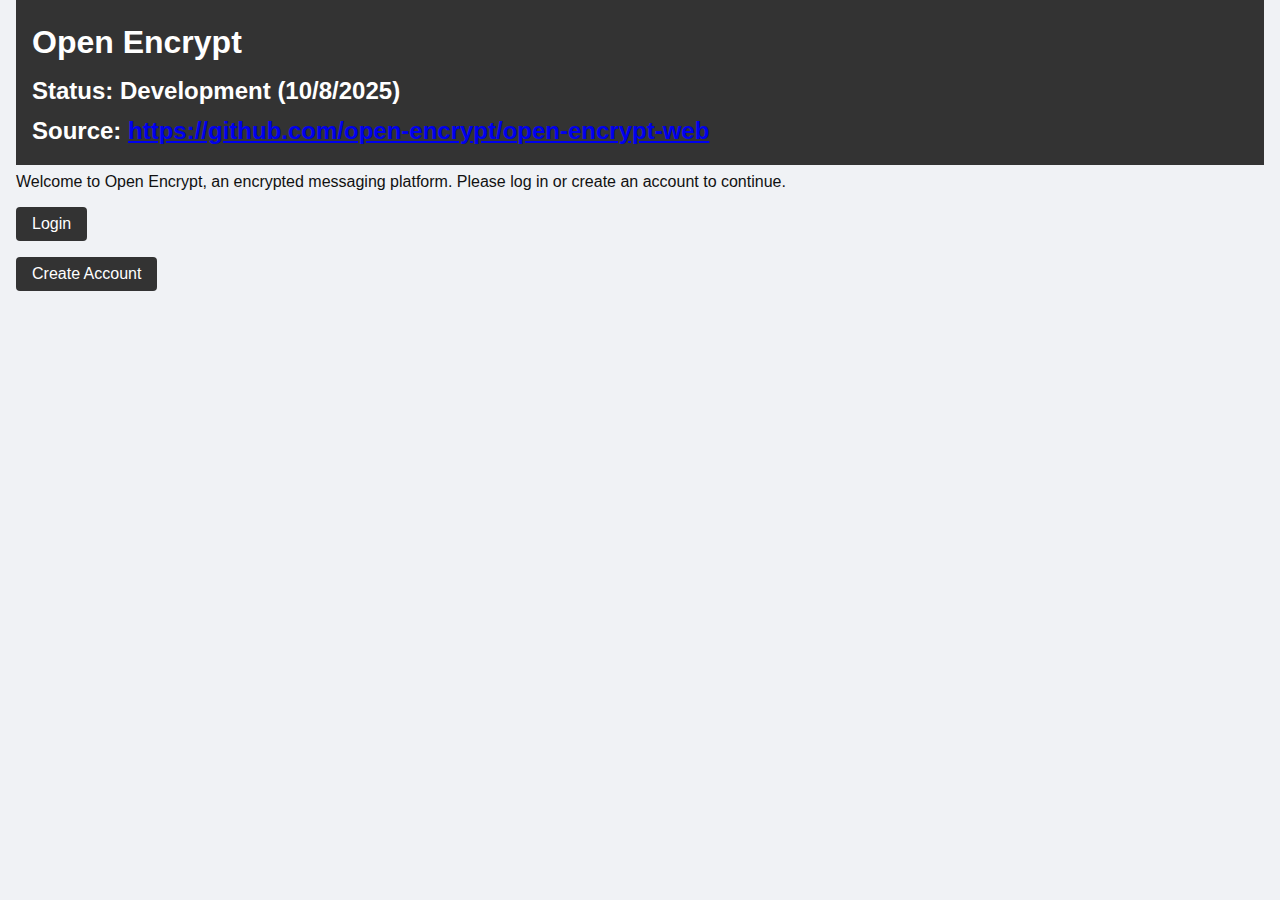
<file: index.html>
<!DOCTYPE html>
<html lang="en">
<head>
    <meta charset="UTF-8">
    <title>Open Encrypt</title>
    <link rel="stylesheet" href="css/style.css">
    <meta name="viewport" content="width=device-width, initial-scale=1.0">
    <meta name="description" content="Open Encrypt is a secure messaging app in development.">
    <meta name="robots" content="index, follow">
    <!-- Structured Data -->
    <script type="application/ld+json">
    {
        "@context": "https://schema.org",
        "@type": "WebSite",
        "name": "Open Encrypt",
        "url": "https://open-encrypt.com/"
    }
    </script>
</head>
<body>

<header>
    <h1>Open Encrypt</h1>
    <h2>Status: Development (10/8/2025)</h2>
    <h2>Source: <a href="https://github.com/open-encrypt/open-encrypt-web">https://github.com/open-encrypt/open-encrypt-web</a></h2>
</header>

<main class="centered">
    <p>Welcome to Open Encrypt, an encrypted messaging platform. Please log in or create an account to continue.</p>

    <div class="button-container">
        <form action="login.php" method="get">
            <input type="submit" value="Login">
        </form>

        <form action="create_account.php" method="get">
            <input type="submit" value="Create Account">
        </form>
    </div>
</main>

</body>
</html>
</file>
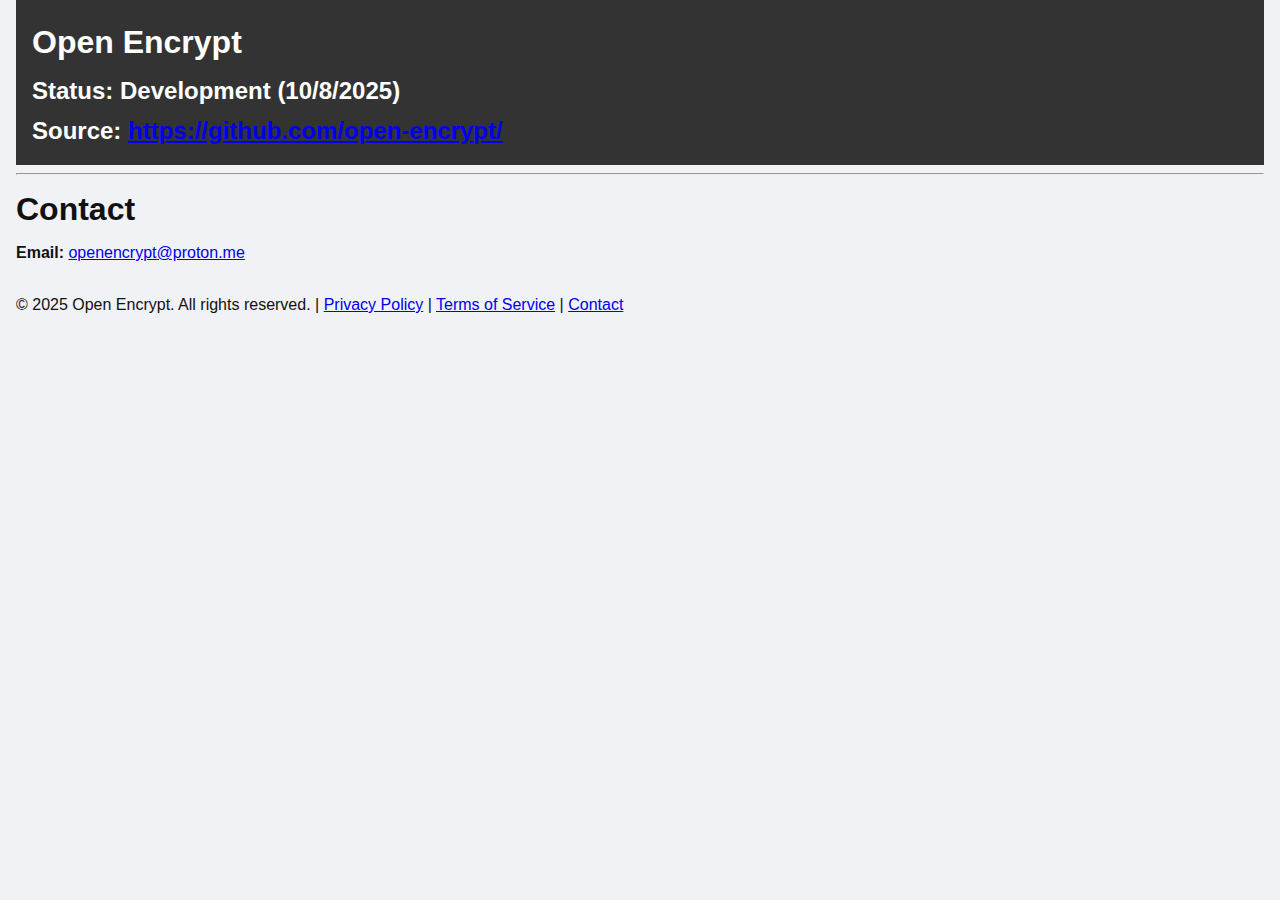
<file: contact/index.html>
<!DOCTYPE html>
<html lang="en">
<head>
    <meta charset="UTF-8">
    <title>Open Encrypt - Contact</title>
    <meta name="viewport" content="width=device-width, initial-scale=1.0">
    <link rel="stylesheet" href="../css/style.css">
</head>
<body>

<header>
    <h1><a href="../index.html">Open Encrypt</a></h1>
    <h2>Status: Development (10/8/2025)</h2>
    <h2>Source: <a href="https://github.com/open-encrypt/">https://github.com/open-encrypt/</a></h2>
</header>

<hr>

<div class="container">
    <h1>Contact</h1>
    <strong>Email:</strong> <a href="mailto:openencrypt@proton.me">openencrypt@proton.me</a></p>
    <br>
</div>

<footer class="footer">
    <p>
        &copy; 2025 Open Encrypt. All rights reserved. | 
        <a href="/privacy">Privacy Policy</a> | 
        <a href="/terms">Terms of Service</a> | 
        <a href="/contact">Contact</a>
    </p>
</footer>

</body>
</html>
</file>
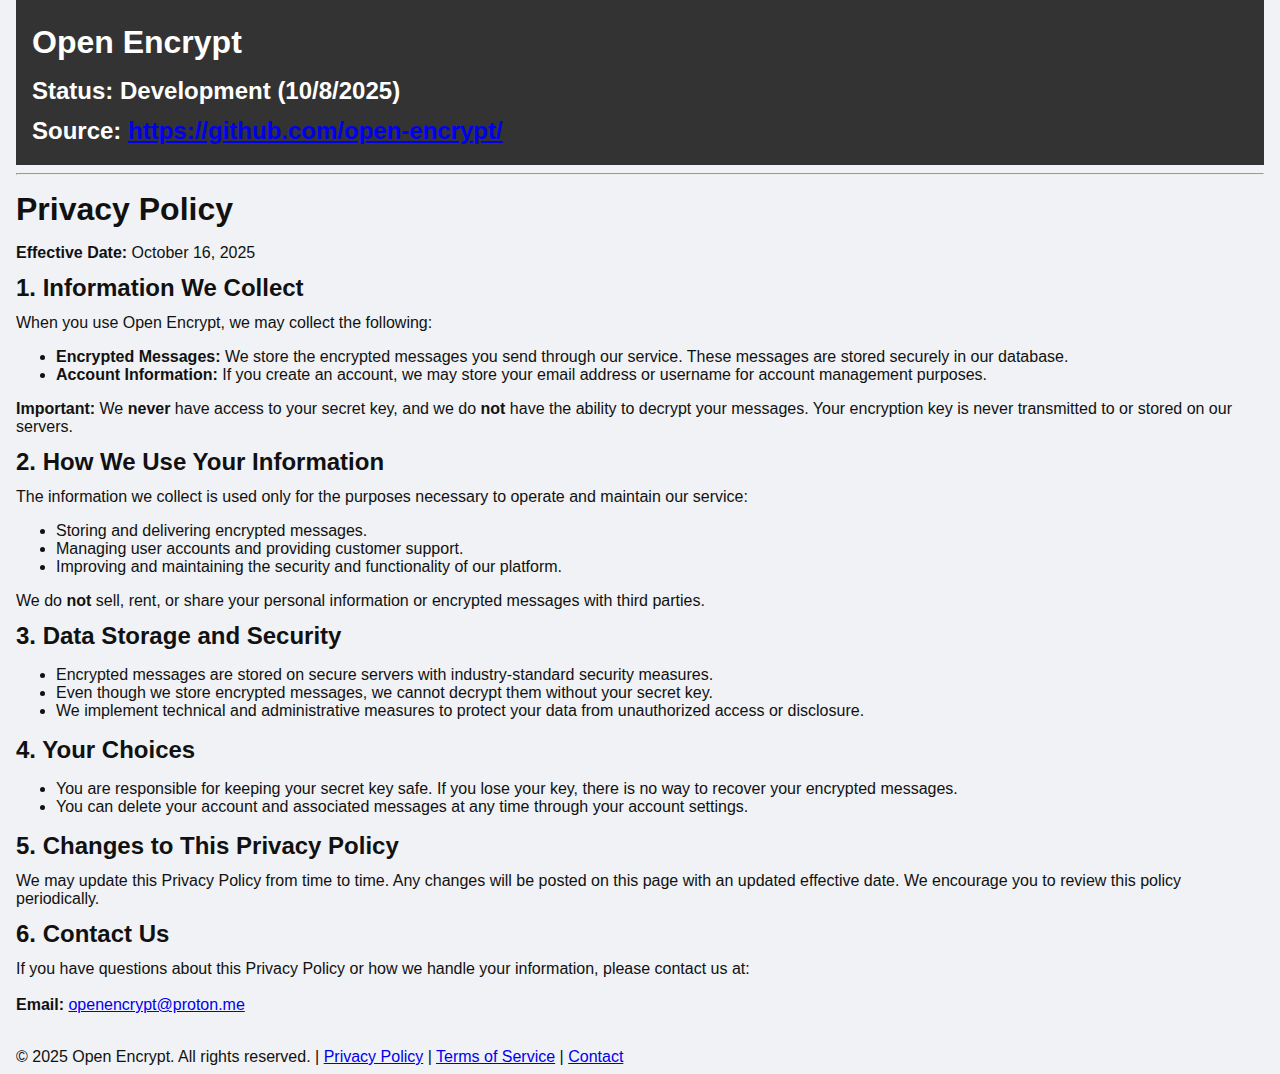
<file: privacy/index.html>
<!DOCTYPE html>
<html lang="en">
<head>
    <meta charset="UTF-8">
    <title>Open Encrypt - Privacy</title>
    <meta name="viewport" content="width=device-width, initial-scale=1.0">
    <link rel="stylesheet" href="../css/style.css">
</head>
<body>

<header>
    <h1><a href="../index.html">Open Encrypt</a></h1>
    <h2>Status: Development (10/8/2025)</h2>
    <h2>Source: <a href="https://github.com/open-encrypt/">https://github.com/open-encrypt/</a></h2>
</header>

<hr>

<div class="container">
    <h1>Privacy Policy</h1>
    <p><strong>Effective Date:</strong> October 16, 2025</p>

    <h2>1. Information We Collect</h2>
    <p>When you use Open Encrypt, we may collect the following:</p>
    <ul>
        <li><strong>Encrypted Messages:</strong> We store the encrypted messages you send through our service. These messages are stored securely in our database.</li>
        <li><strong>Account Information:</strong> If you create an account, we may store your email address or username for account management purposes.</li>
    </ul>
    <p><strong>Important:</strong> We <strong>never</strong> have access to your secret key, and we do <strong>not</strong> have the ability to decrypt your messages. Your encryption key is never transmitted to or stored on our servers.</p>

    <h2>2. How We Use Your Information</h2>
    <p>The information we collect is used only for the purposes necessary to operate and maintain our service:</p>
    <ul>
        <li>Storing and delivering encrypted messages.</li>
        <li>Managing user accounts and providing customer support.</li>
        <li>Improving and maintaining the security and functionality of our platform.</li>
    </ul>
    <p>We do <strong>not</strong> sell, rent, or share your personal information or encrypted messages with third parties.</p>

    <h2>3. Data Storage and Security</h2>
    <ul>
        <li>Encrypted messages are stored on secure servers with industry-standard security measures.</li>
        <li>Even though we store encrypted messages, we cannot decrypt them without your secret key.</li>
        <li>We implement technical and administrative measures to protect your data from unauthorized access or disclosure.</li>
    </ul>

    <h2>4. Your Choices</h2>
    <ul>
        <li>You are responsible for keeping your secret key safe. If you lose your key, there is no way to recover your encrypted messages.</li>
        <li>You can delete your account and associated messages at any time through your account settings.</li>
    </ul>

    <h2>5. Changes to This Privacy Policy</h2>
    <p>We may update this Privacy Policy from time to time. Any changes will be posted on this page with an updated effective date. We encourage you to review this policy periodically.</p>

    <h2>6. Contact Us</h2>
    <p>If you have questions about this Privacy Policy or how we handle your information, please contact us at:
    <br><br>
    <strong>Email:</strong> <a href="mailto:openencrypt@proton.me">openencrypt@proton.me</a></p>
    <br>
</div>

<footer class="footer">
    <p>
        &copy; 2025 Open Encrypt. All rights reserved. | 
        <a href="/privacy">Privacy Policy</a> | 
        <a href="/terms">Terms of Service</a> | 
        <a href="/contact">Contact</a>
    </p>
</footer>

</body>
</html>
</file>
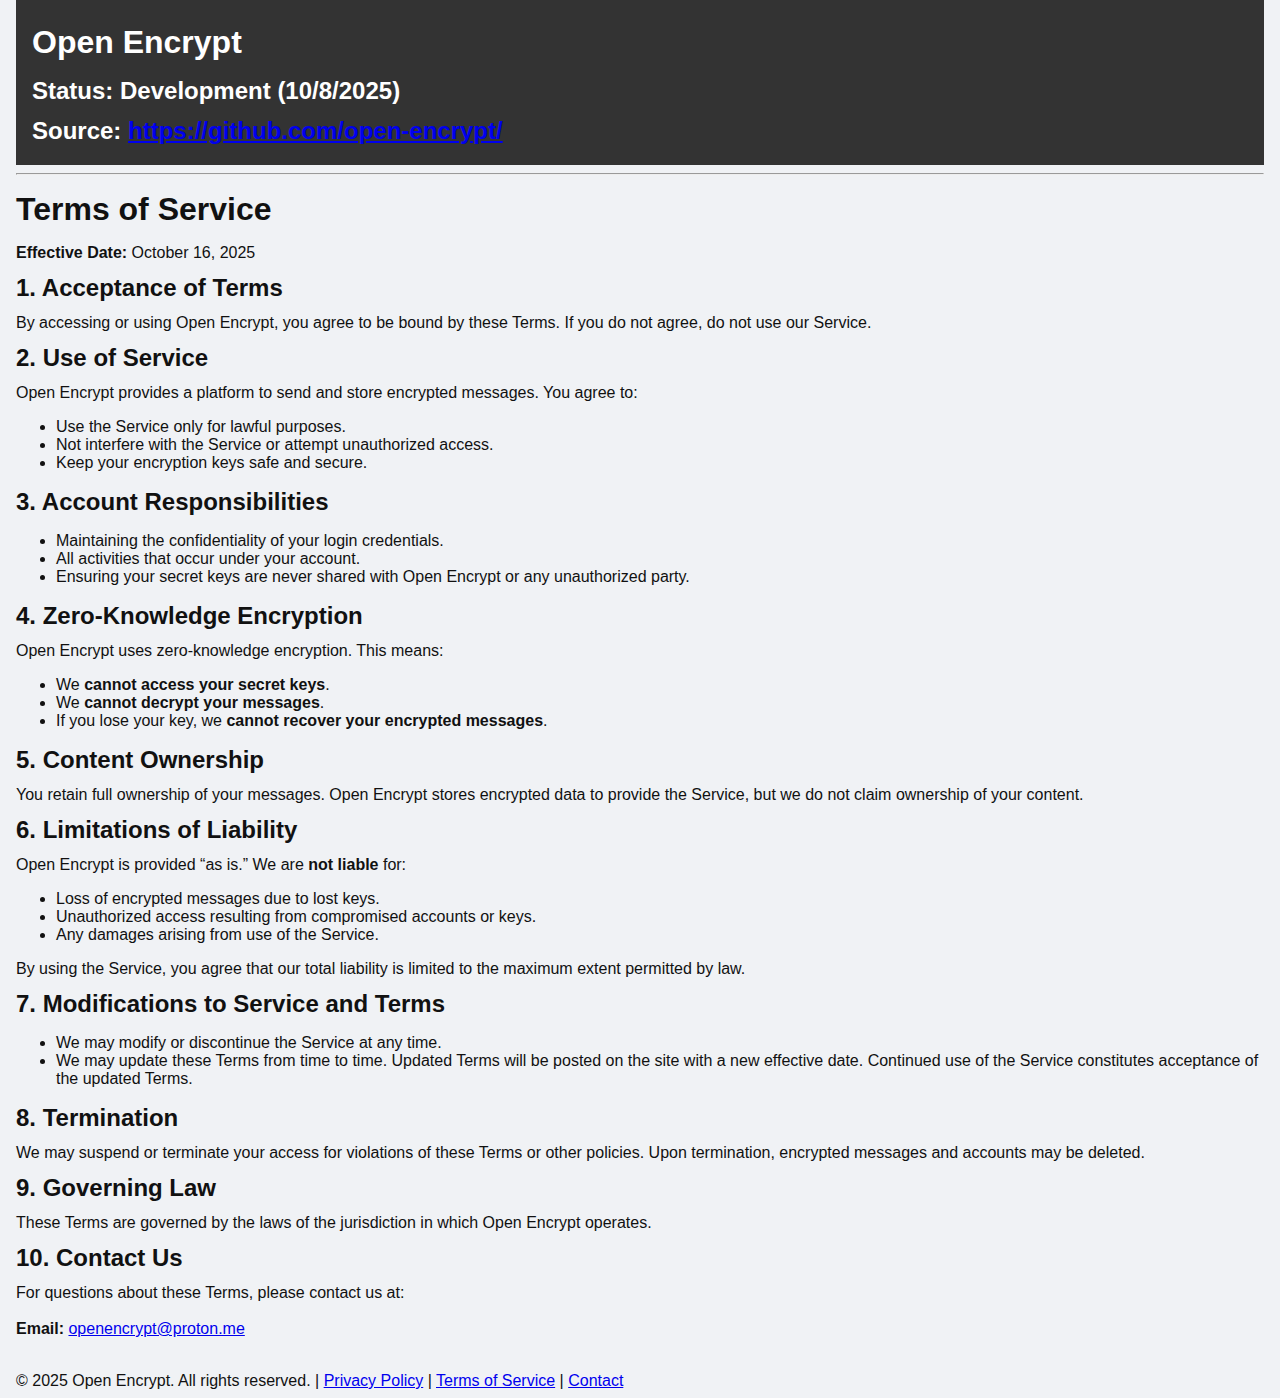
<file: terms/index.html>
<!DOCTYPE html>
<html lang="en">
<head>
    <meta charset="UTF-8">
    <title>Open Encrypt - Terms of Service</title>
    <meta name="viewport" content="width=device-width, initial-scale=1.0">
    <link rel="stylesheet" href="../css/style.css">
</head>
<body>

<header>
    <h1><a href="../index.html">Open Encrypt</a></h1>
    <h2>Status: Development (10/8/2025)</h2>
    <h2>Source: <a href="https://github.com/open-encrypt/">https://github.com/open-encrypt/</a></h2>
</header>

<hr>

<div class="container">
    <h1>Terms of Service</h1>
    <p><strong>Effective Date:</strong> October 16, 2025</p>

    <h2>1. Acceptance of Terms</h2>
    <p>By accessing or using Open Encrypt, you agree to be bound by these Terms. If you do not agree, do not use our Service.</p>

    <h2>2. Use of Service</h2>
    <p>Open Encrypt provides a platform to send and store encrypted messages. You agree to:</p>
    <ul>
        <li>Use the Service only for lawful purposes.</li>
        <li>Not interfere with the Service or attempt unauthorized access.</li>
        <li>Keep your encryption keys safe and secure.</li>
    </ul>

    <h2>3. Account Responsibilities</h2>
    <ul>
        <li>Maintaining the confidentiality of your login credentials.</li>
        <li>All activities that occur under your account.</li>
        <li>Ensuring your secret keys are never shared with Open Encrypt or any unauthorized party.</li>
    </ul>

    <h2>4. Zero-Knowledge Encryption</h2>
    <p>Open Encrypt uses zero-knowledge encryption. This means:</p>
    <ul>
        <li>We <strong>cannot access your secret keys</strong>.</li>
        <li>We <strong>cannot decrypt your messages</strong>.</li>
        <li>If you lose your key, we <strong>cannot recover your encrypted messages</strong>.</li>
    </ul>

    <h2>5. Content Ownership</h2>
    <p>You retain full ownership of your messages. Open Encrypt stores encrypted data to provide the Service, but we do not claim ownership of your content.</p>

    <h2>6. Limitations of Liability</h2>
    <p>Open Encrypt is provided “as is.” We are <strong>not liable</strong> for:</p>
    <ul>
        <li>Loss of encrypted messages due to lost keys.</li>
        <li>Unauthorized access resulting from compromised accounts or keys.</li>
        <li>Any damages arising from use of the Service.</li>
    </ul>
    <p>By using the Service, you agree that our total liability is limited to the maximum extent permitted by law.</p>

    <h2>7. Modifications to Service and Terms</h2>
    <ul>
        <li>We may modify or discontinue the Service at any time.</li>
        <li>We may update these Terms from time to time. Updated Terms will be posted on the site with a new effective date. Continued use of the Service constitutes acceptance of the updated Terms.</li>
    </ul>

    <h2>8. Termination</h2>
    <p>We may suspend or terminate your access for violations of these Terms or other policies. Upon termination, encrypted messages and accounts may be deleted.</p>

    <h2>9. Governing Law</h2>
    <p>These Terms are governed by the laws of the jurisdiction in which Open Encrypt operates.</p>

    <h2>10. Contact Us</h2>
    <p>For questions about these Terms, please contact us at:<br>
    <br>
    <strong>Email:</strong> <a href="mailto:openencrypt@proton.me">openencrypt@proton.me</a></p>
    <br>
</div>

<footer class="footer">
    <p>
        &copy; 2025 Open Encrypt. All rights reserved. | 
        <a href="/privacy">Privacy Policy</a> | 
        <a href="/terms">Terms of Service</a> | 
        <a href="/contact">Contact</a>
    </p>
</footer>

</body>
</html>
</file>
<file: css/style.css>
/* -------------------------------
   General Styles
---------------------------------*/
body {
    font-family: Arial, sans-serif;
    margin: 0;
    padding: 0 1em;
    background-color: #f0f2f5;
    color: #111;
}

h1, h2, h3 {
    margin: 0.5em 0;
}

p {
    margin: 0.5em 0;
}

/* -------------------------------
   Header / Navigation
---------------------------------*/
header {
    background-color: #333;
    color: #fff;
    padding: 0.5em 1em;
}

header h1 a {
    color: #fff;
    text-decoration: none;
}

nav {
    margin-top: 0.5em;
}

nav a,
nav .nav-link {
    color: #fff;
    text-decoration: none;
    padding: 0.5em 1em;
    display: inline-block;
    transition: background 0.2s, border-radius 0.2s;
}

nav a:hover,
nav .nav-link:hover {
    background: rgba(255, 255, 255, 0.2);
    border-radius: 4px;
}

nav form {
    display: inline;
}

/* -------------------------------
   Buttons (including links styled as buttons)
---------------------------------*/
button,
input[type="submit"],
.button-link {
    cursor: pointer;
    border: none;
    padding: 0.5em 1em;
    background-color: #333;
    color: #fff;
    font-size: 1em;
    text-decoration: none; /* removes underline for button-links */
    display: inline-block;
    border-radius: 4px;
    transition: background 0.2s, border-radius 0.2s;
}

button:hover,
input[type="submit"]:hover,
.button-link:hover {
    background-color: #555;
}

/* -------------------------------
   Forms & Inputs
---------------------------------*/
form {
    margin: 1em 0;
}

input[type="text"],
input[type="password"],
input[type="file"] {
    padding: 0.5em;
    width: 100%;
    max-width: 400px;
    margin: 0.3em 0;
    border: 1px solid #ccc;
    border-radius: 4px;
    box-sizing: border-box;
}

/* -------------------------------
   Message Boxes / Key Boxes
---------------------------------*/
.message-box,
.key-box {
    display: inline-block;
    max-height: 300px;
    overflow-y: auto;
    padding: 10px;
    border: 1px solid #ccc;
    background: #f9f9f9;
    font-family: monospace;
    white-space: pre;
    margin-bottom: 0.5em;
}

/* -------------------------------
   Mobile Nav
---------------------------------*/
@media (max-width: 600px) {
    nav a,
    nav .nav-link {
        display: block;
        margin: 0.2em 0;
    }
}

/* -------------------------------
   Forms (Send Message / Account)
---------------------------------*/
.message-form,
.account-form {
    max-width: 400px;
    padding: 10px;
    border: 1px solid #ccc;
    background: #fff;
    margin: 1em 0;
    border-radius: 4px;
}

.message-form label,
.account-form label {
    display: block;
    margin-bottom: 0.3em;
    font-weight: bold;
}

.message-form input[type="text"],
.message-form input[type="file"],
.account-form input[type="text"],
.account-form input[type="password"] {
    margin-bottom: 0.8em;
}

/* -------------------------------
   Encryption Method Radios
---------------------------------*/
.encryption-methods {
    margin-bottom: 0.8em;
}

.encryption-methods input[type="radio"] {
    margin-right: 0.3em;
}

.encryption-methods label {
    margin-right: 1em;
}

/* -------------------------------
   Success / Error Messages
---------------------------------*/
.success-message {
    color: green;
}

.error-message {
    color: red;
}


.decryption-error {
    display: inline-block;
    max-width: 100%;
    padding: 5px;
    border: 1px solid #f00;
    background: #ffecec;
    color: #900;
    font-family: monospace;
    white-space: pre-wrap;
    word-wrap: break-word;
    overflow-wrap: anywhere;
}
</file>
